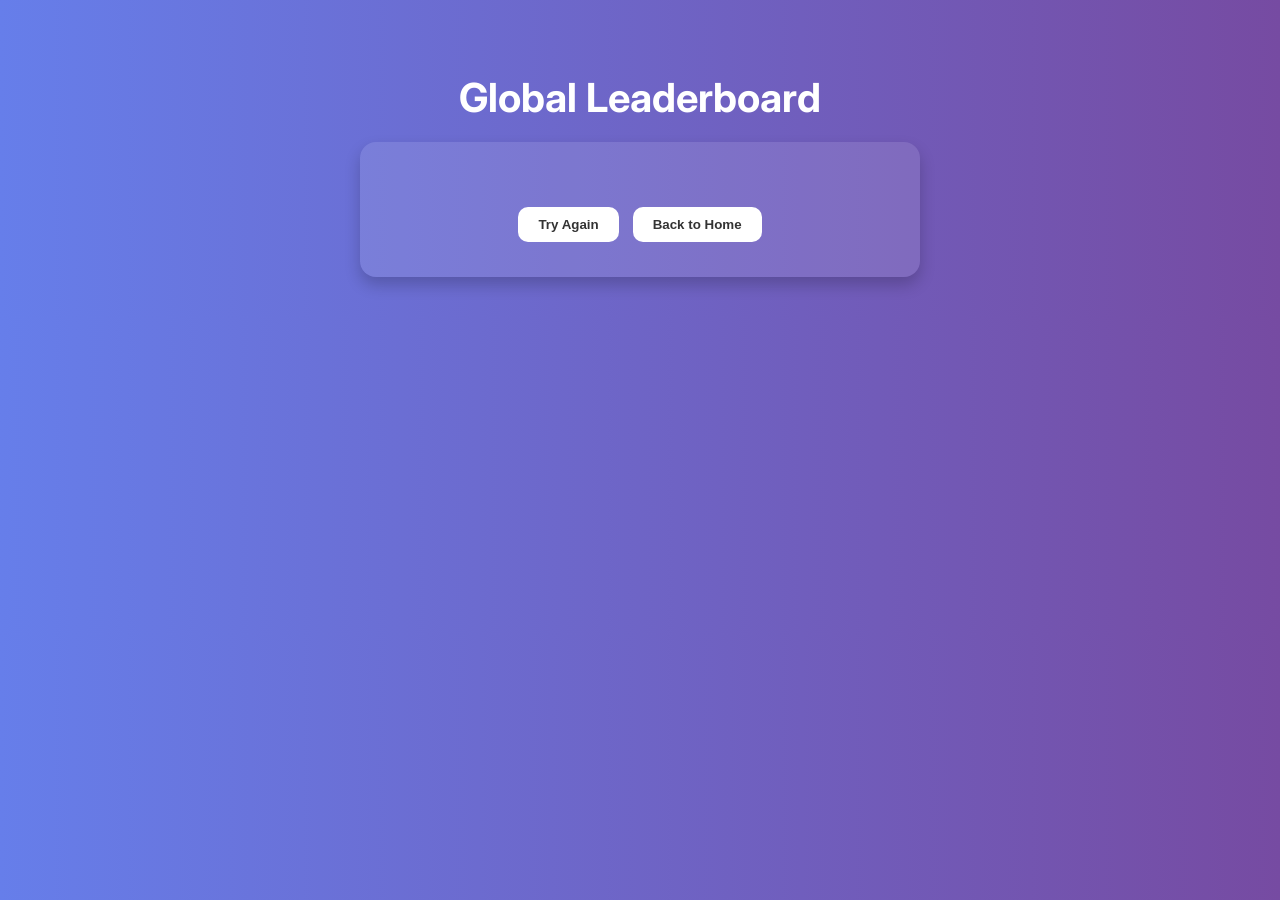
<file: website/leaderboard.html>
<!DOCTYPE html>
<html lang="en">
<head>
    <meta charset="UTF-8" />
    <meta name="viewport" content="width=device-width, initial-scale=1.0"/>
    <title>Leaderboard</title>
    <link href="https://fonts.googleapis.com/css2?family=Inter:wght@400;600&display=swap" rel="stylesheet">
    <style>
        body {
            margin: 0;
            font-family: 'Inter', sans-serif;
            background: linear-gradient(to right, #667eea, #764ba2);
            color: #fff;
            display: flex;
            flex-direction: column;
            align-items: center;
            padding: 40px 20px;
        }

        h2 {
            font-size: 2.5rem;
            margin-bottom: 20px;
            text-align: center;
        }

        .leaderboard-container {
            background-color: rgba(255, 255, 255, 0.1);
            border-radius: 16px;
            padding: 30px;
            max-width: 500px;
            width: 100%;
            box-shadow: 0 8px 16px rgba(0,0,0,0.2);
        }

        ol {
            list-style: none;
            padding: 0;
            margin: 0 0 30px 0;
        }

        li {
            background-color: rgba(255, 255, 255, 0.15);
            padding: 12px 20px;
            margin-bottom: 10px;
            border-radius: 10px;
            font-weight: 600;
            display: flex;
            justify-content: space-between;
        }

        button {
            background-color: #fff;
            color: #333;
            border: none;
            border-radius: 10px;
            padding: 10px 20px;
            margin: 5px;
            cursor: pointer;
            font-weight: bold;
            transition: background 0.3s;
        }

        button:hover {
            background-color: #f0f0f0;
        }
    </style>
</head>
<body>
    <h2>Global Leaderboard</h2>
    <div class="leaderboard-container">
        <ol id="leaderboard-list"></ol>
        <div style="text-align: center;">
            <button onclick="window.location.href='quiz.html'">Try Again</button>
            <button onclick="window.location.href='index.html'">Back to Home</button>
        </div>
    </div>

    <script src="leaderboard.js"></script>
</body>
</html>
</file>
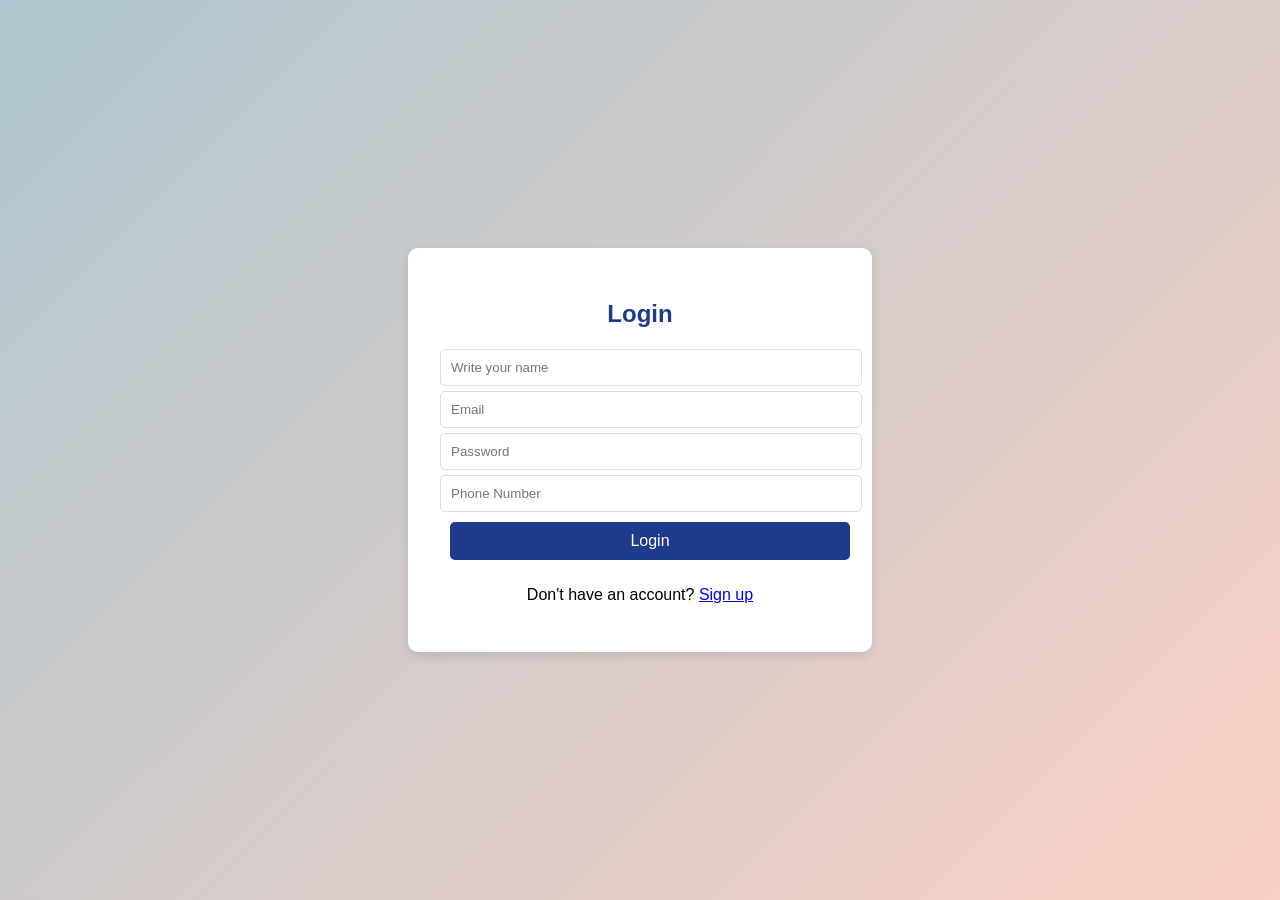
<file: website/login.html>
<!DOCTYPE html>
<html lang="en">
<head>
    <meta charset="UTF-8" />
    <meta name="viewport" content="width=device-width, initial-scale=1.0"/>
    <title>Login</title>
    <link rel="stylesheet" href="styles.css" />
</head>
<body>
    <div class="form-container">
        <h2>Login</h2>
        <form id="login-form">
            <input type="text" id="username" placeholder="Write your name" required />
            <input type="email" id="login-email" placeholder="Email" required />
            <input type="password" id="login-password" placeholder="Password" required />
            <input type="tel" id="login-number" placeholder="Phone Number" required />
            <button type="submit">Login</button>
            <p>Don't have an account? <a href="signup.html">Sign up</a></p>
        </form>
    </div>
    <script src="script2.js"></script>
</body>
</html>
</file>
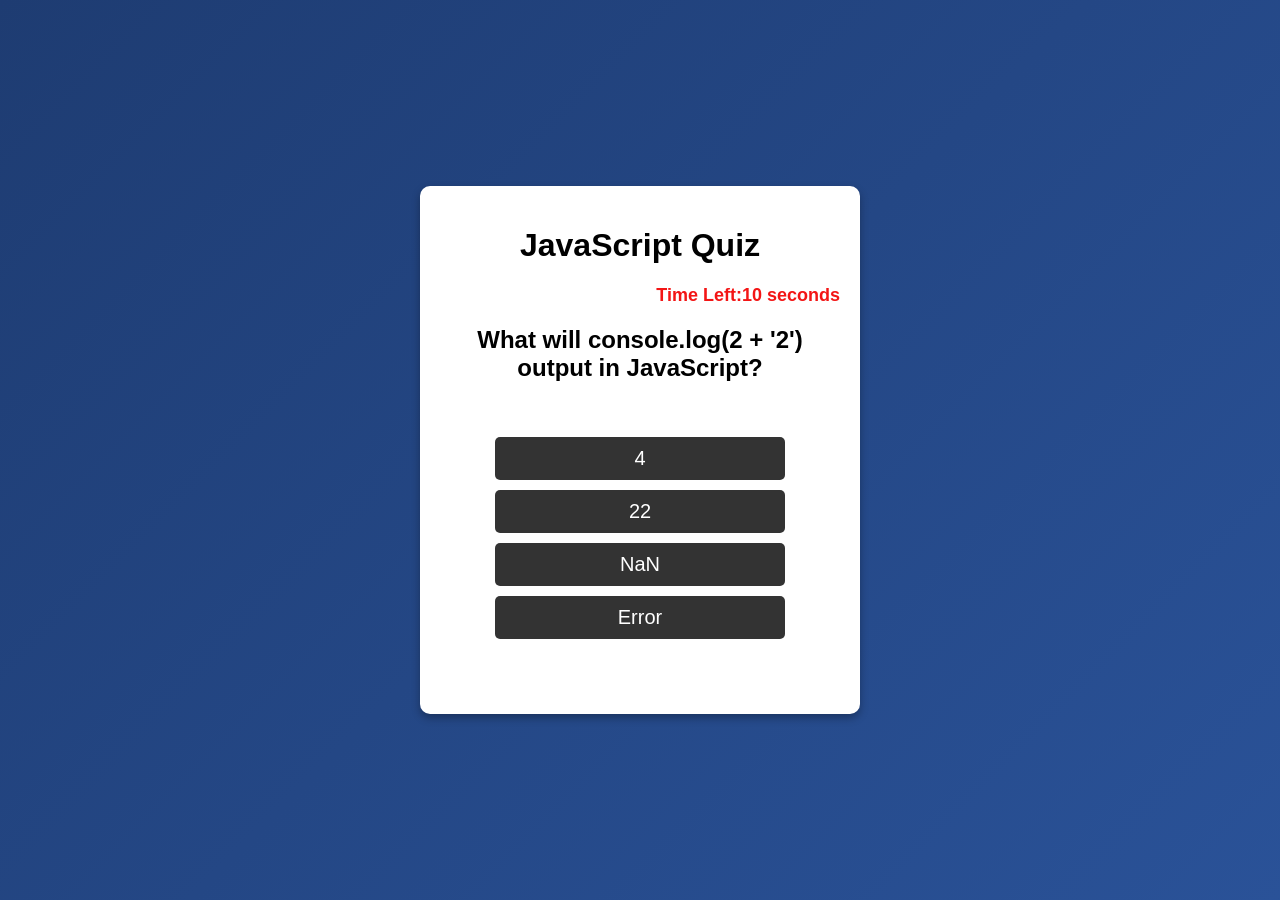
<file: website/quiz.html>
<!DOCTYPE html><html lang="en">
<head>
    <meta charset="UTF-8">
    <meta name="viewport" content="width=device-width, initial-scale=1.0">
    <title>JavaScript Quiz</title>
    <link rel="stylesheet" href="quiz.css">
</head>
<body>
    <div class="quiz-container">
        <h1>JavaScript Quiz</h1>
        <div id="timer">Time Left:<span id="time-left"></span> seconds</div>
        <div id="question-container">
            <h2 id="question">Loading...</h2>
            <div id="options" class="btn-container"></div>
        </div>
        <button id="next-btn" class="btn hide">Next</button>
        <h2 id="score" class="hide">Your Score: 0</h2>
        
    </div>
    
    <script src="quiz.js"></script>
</body>
    
</html>
</file>
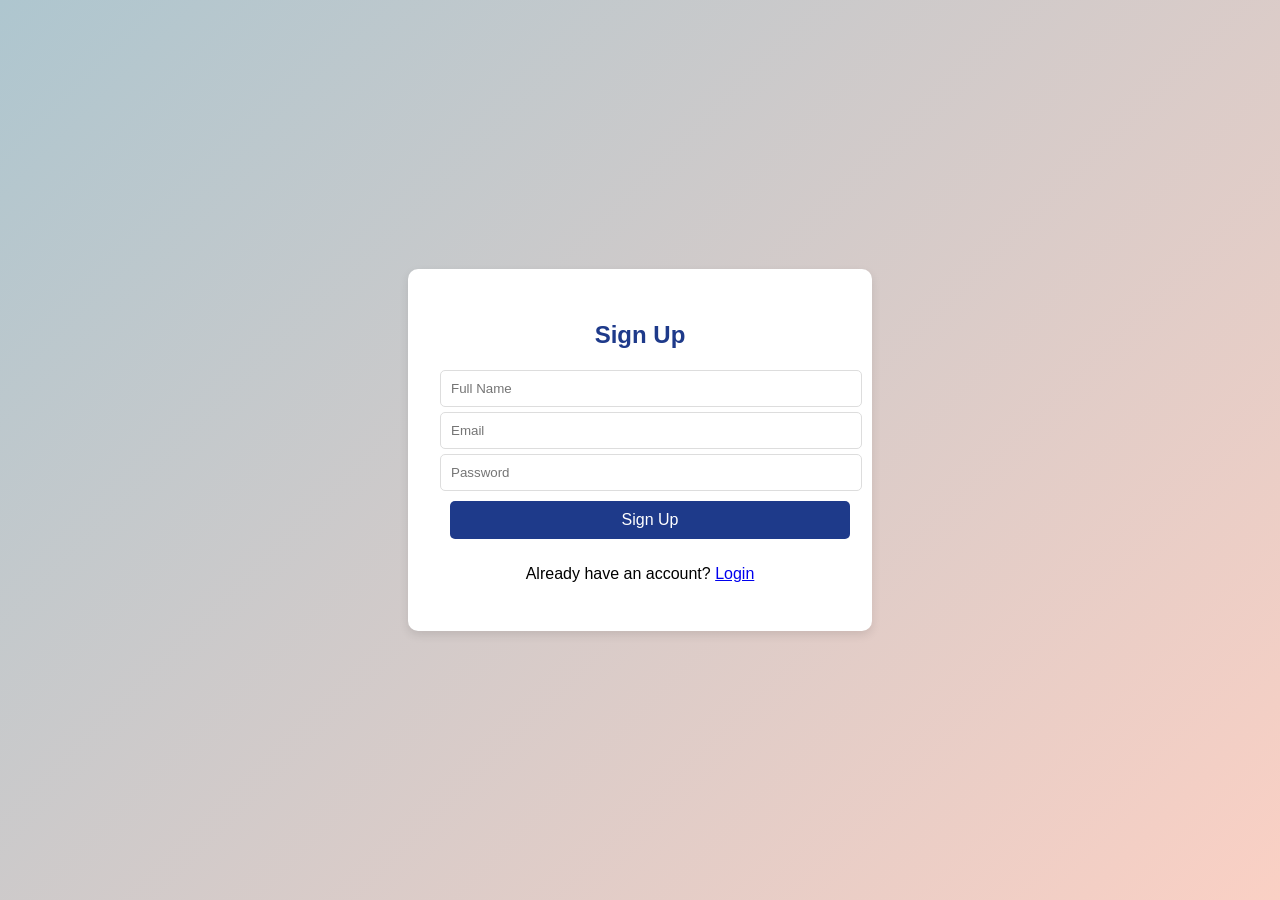
<file: website/signup.html>
<!DOCTYPE html>
<html lang="en">
<head>
    <meta charset="UTF-8">
    <meta name="viewport" content="width=device-width, initial-scale=1.0">
    <title>Sign Up</title>
    <link rel="stylesheet" href="styles.css">
</head>
<body>
    <div class="form-container">
        <h2>Sign Up</h2>
        <form id="signup-form">
            <input type="text" id="signup-name" placeholder="Full Name" required>
            <input type="email" id="signup-email" placeholder="Email" required>
            <input type="password" id="signup-password" placeholder="Password" required>
            <button type="submit">Sign Up</button>
            <p>Already have an account? <a href="login.html">Login</a></p>
        </form>
    </div>
    <script src="script2.js"></script>
</body>
</html>
</file>
<file: website/styles.css>
body { 
    font-family: 'Poppins', sans-serif; 
    background: linear-gradient(135deg, #AEC6CF, #fad0c4); 
    display: flex; 
    justify-content: center; 
    align-items: center; 
    height: 100vh;
    margin: 0; }

.form-container { 
    background: #fff; 
    padding: 2rem; 
    border-radius: 10px; 
    box-shadow: 0px 4px 10px rgba(0, 0, 0, 0.1); 
    text-align: center; 
    max-width: 400px; 
    width: 100%; }

h2 { 
    margin-bottom: 1rem; 
    color: #1e3a8a; }

.input-group { 
    margin-bottom: 1rem; 
    text-align: left; }

label { 
    font-weight: bold; 
    color: #333; }

input { 
    width: 100%; 
    padding: 10px; 
    border: 1px solid #ddd;
    border-radius: 5px; 
    margin-top: 5px; }

button { 
    width: 100%; 
    background: #1e3a8a; 
    color: white; 
    border: none; 
    padding: 10px; 
    border-radius: 5px; 
    cursor: pointer; 
    font-size: 16px; 
    transition: background 0.3s;
    margin: 10px; }

button:hover { 
    background: #8294c7; 
    }

.switch-link { 
    display: block; 
    margin-top: 10px; 
    color: #ff5f6d; 
    text-decoration: none; }

.switch-link:hover { 
    text-decoration: underline; }
</file>
<file: website/quiz.css>
body {
    font-family: 'Arial', sans-serif;
    background: linear-gradient(135deg, #1e3c72, #2a5298);
    display: flex;
    justify-content: center;
    align-items: center;
    height: 100vh;
    margin: 0;
    color: white;
  }
  
  .quiz-container {
    background: white;
    color: black;
    padding: 20px;
    border-radius: 10px;
    box-shadow: 0 4px 8px rgba(0, 0, 0, 0.3);
    text-align: center;
    width: 400px;
  }
  
  .btn-container {
    display: flex;
    flex-direction: column;
    justify-content: space-around;
    margin: 50px;
  }
  
  .btn {
    background: #333;
    color: white;
    border: none;
    padding: 10px;
    border-radius: 5px;
    cursor: pointer;
    transition: background 0.3s;
    font-size: 20px;
    margin: 5px;
  }
  
  .btn:hover {
    background: #555;
  }
  
  .correct {
    background: green !important;
  }
  
  .wrong {
    background: red !important;
  }
  
  .hide {
    display: none;
  } 
  #timer{
    font-size: 18px;
    font-weight: bold;
    color: rgb(243, 21, 21);
    text-align: right;
    margin-bottom: 10px;

  }
</file>
